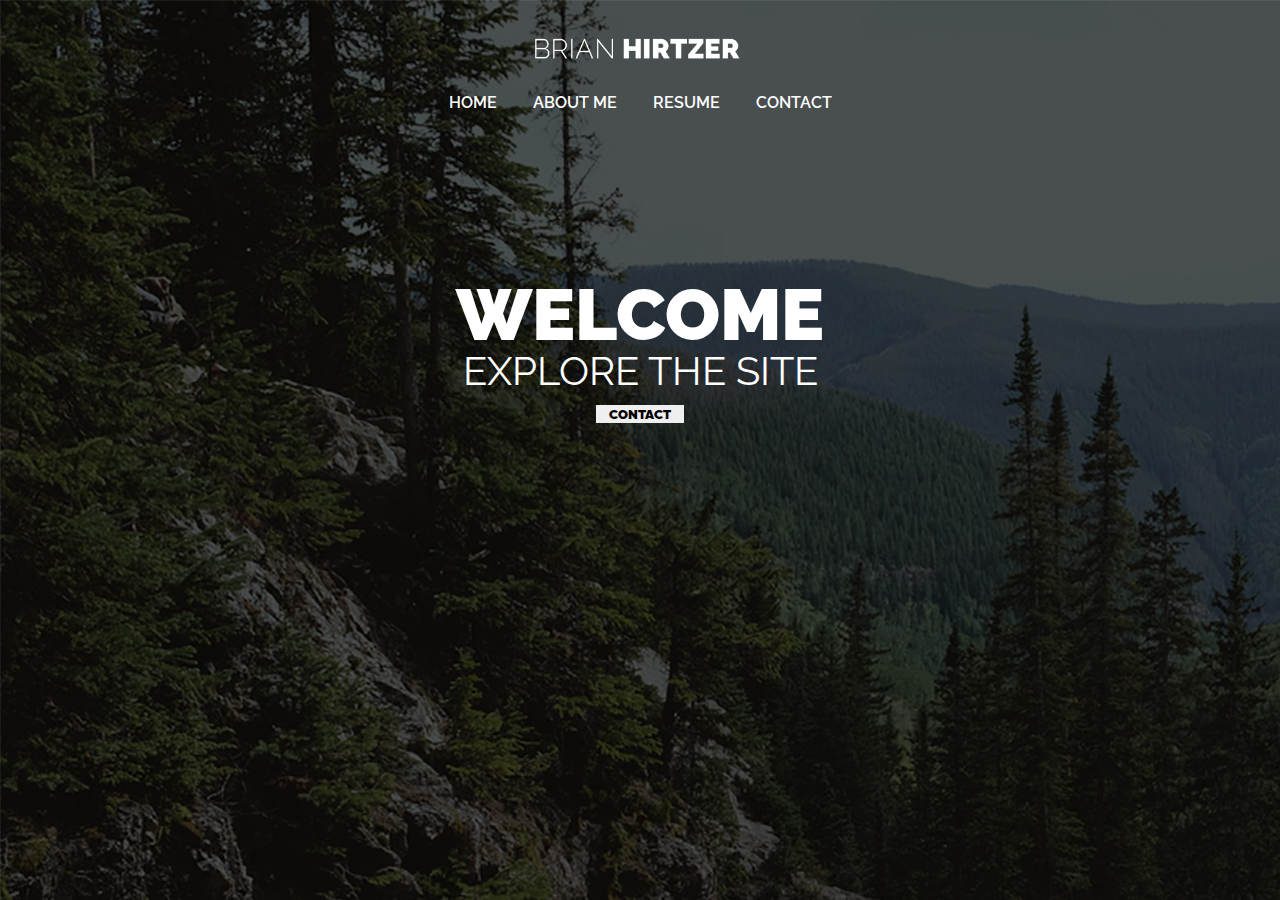
<file: index.html>
<!DOCTYPE html>
<html lang="en">
<link rel="stylesheet" href="style.css" />
<head>
	<!-- Final Project Page 1
		 Author: Brian Hirtzer
		 Date: 12/08/2018
	-->
		<link href="https://fonts.googleapis.com/css?family=Raleway:400,500,600,700,800,900" rel="stylesheet">
		<meta charset="UTF-8" />
		<title>Brian Hirtzer</title>
</head>
<body background="brian-bg-img.jpg">
	<div id="home" class="page">
		<!-- === Start Mast Head === -->
		<header class="masthead" class="banner">
			<a href="#home"><img class="resize" src="brian-logo1.png"/></a>
			<nav role="navigation">
			<div class="nav">
				<a href="#home">HOME</a>
				<a href="aboutme.html">ABOUT ME</a>
				<a href="resume.html">RESUME</a>
				<a href="mailto:bhirtzer@gmail.com">CONTACT</a></small>
			</div>
			</nav>
		</header>
		<!-- end masthead -->
		
		<div class="container1">
		<!-- === START MAIN === -->
		<main role="main">
			<article>
				<h1>WELCOME</h1>
				<h3>EXPLORE THE SITE</h3>	
				<button class="button"><a href="mailto:bhirtzer@gmail.com">CONTACT</a></button>
			</article>
		</main>
		<!-- end main -->

		

		
		</div>
</body>
</html>
</file>
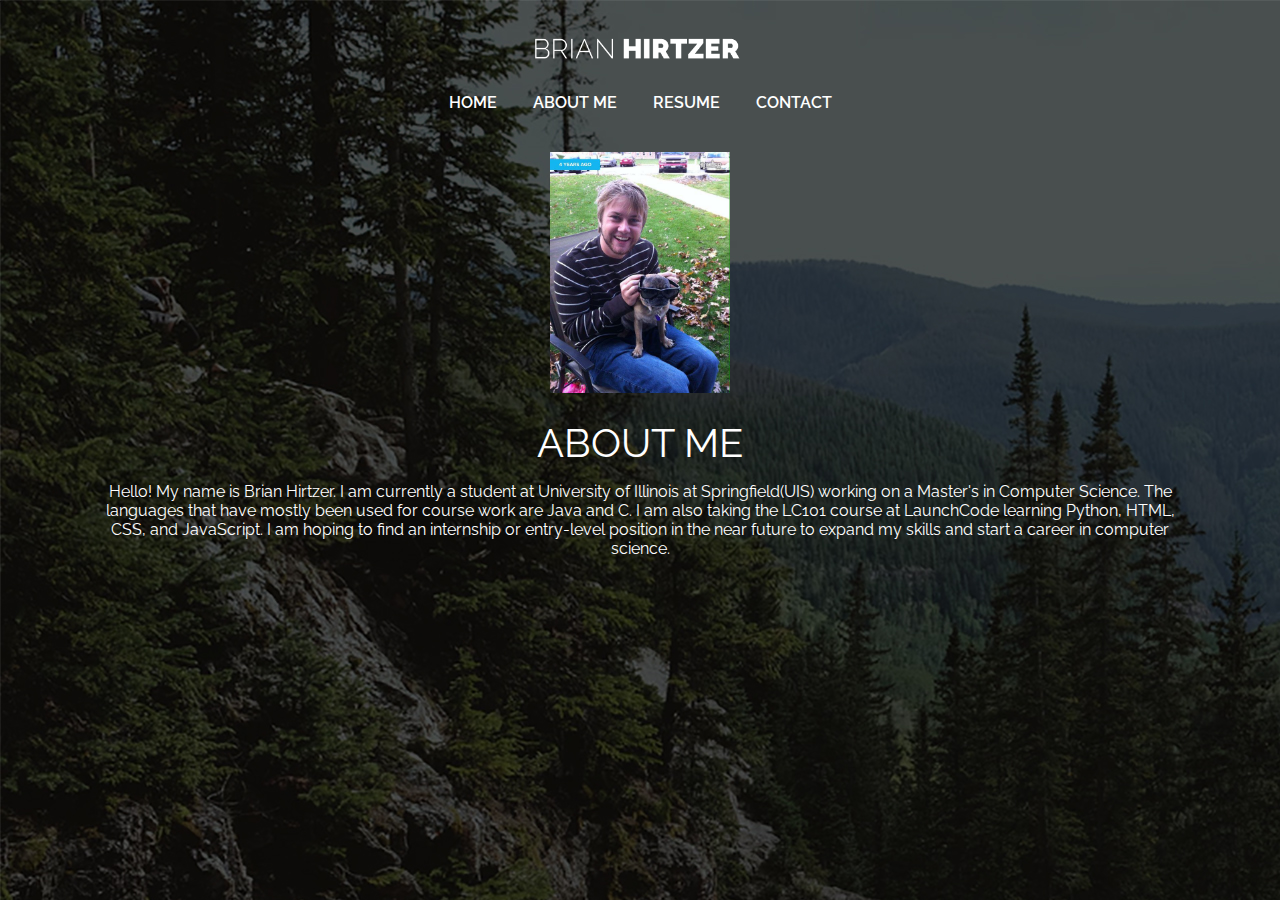
<file: aboutme.html>
<!DOCTYPE html>
<html lang="en">
<link rel="stylesheet" href="style.css" />
<head>
	<!-- Final Project Page 2
		 Author: Brian Hirtzer
		 Date: 12/08/2018
	-->
		<link href="https://fonts.googleapis.com/css?family=Raleway:400,500,600,700,800,900" rel="stylesheet">
		<meta charset="UTF-8" />
		<title>Brian Hirtzer</title>
</head>
<body background="brian-bg-img.jpg">
	<div id="index.html" class="page">
		<!-- === Start Mast Head === -->
		<header class="masthead" class="banner">
			<a href="index.html"><img class="resize" src="brian-logo1.png"/></a>
			<nav role="navigation">
			<div class="nav">
				<a href="index.html">HOME</a>
				<a href="aboutme.html">ABOUT ME</a>
				<a href="resume.html">RESUME</a>
				<a href="mailto:bhirtzer@gmail.com">CONTACT</a></small>
			</div>
			</nav>
		</header>
		<!-- end masthead -->
		
		<div>
		<!-- === START MAIN === -->
		<main role="main">
			<article class="container2">
				<img class="resize1" src="BRI6.jpg">
				<h3>ABOUT ME</h3>	
				<p>Hello! My name is Brian Hirtzer.  I am currently a student at University of Illinois at Springfield(UIS)
				working on a Master's in Computer Science.  The languages that have mostly been used for course work
				are Java and C.  I am also taking the LC101 course at LaunchCode learning Python, HTML, CSS, and JavaScript.  
				I am hoping to find an internship or entry-level position in the near future to expand my skills and start a 
				career in computer science.</p>					
			</article>
		</main>
		<!-- end main -->

		

		
		</div>
</body>
</html>
</file>
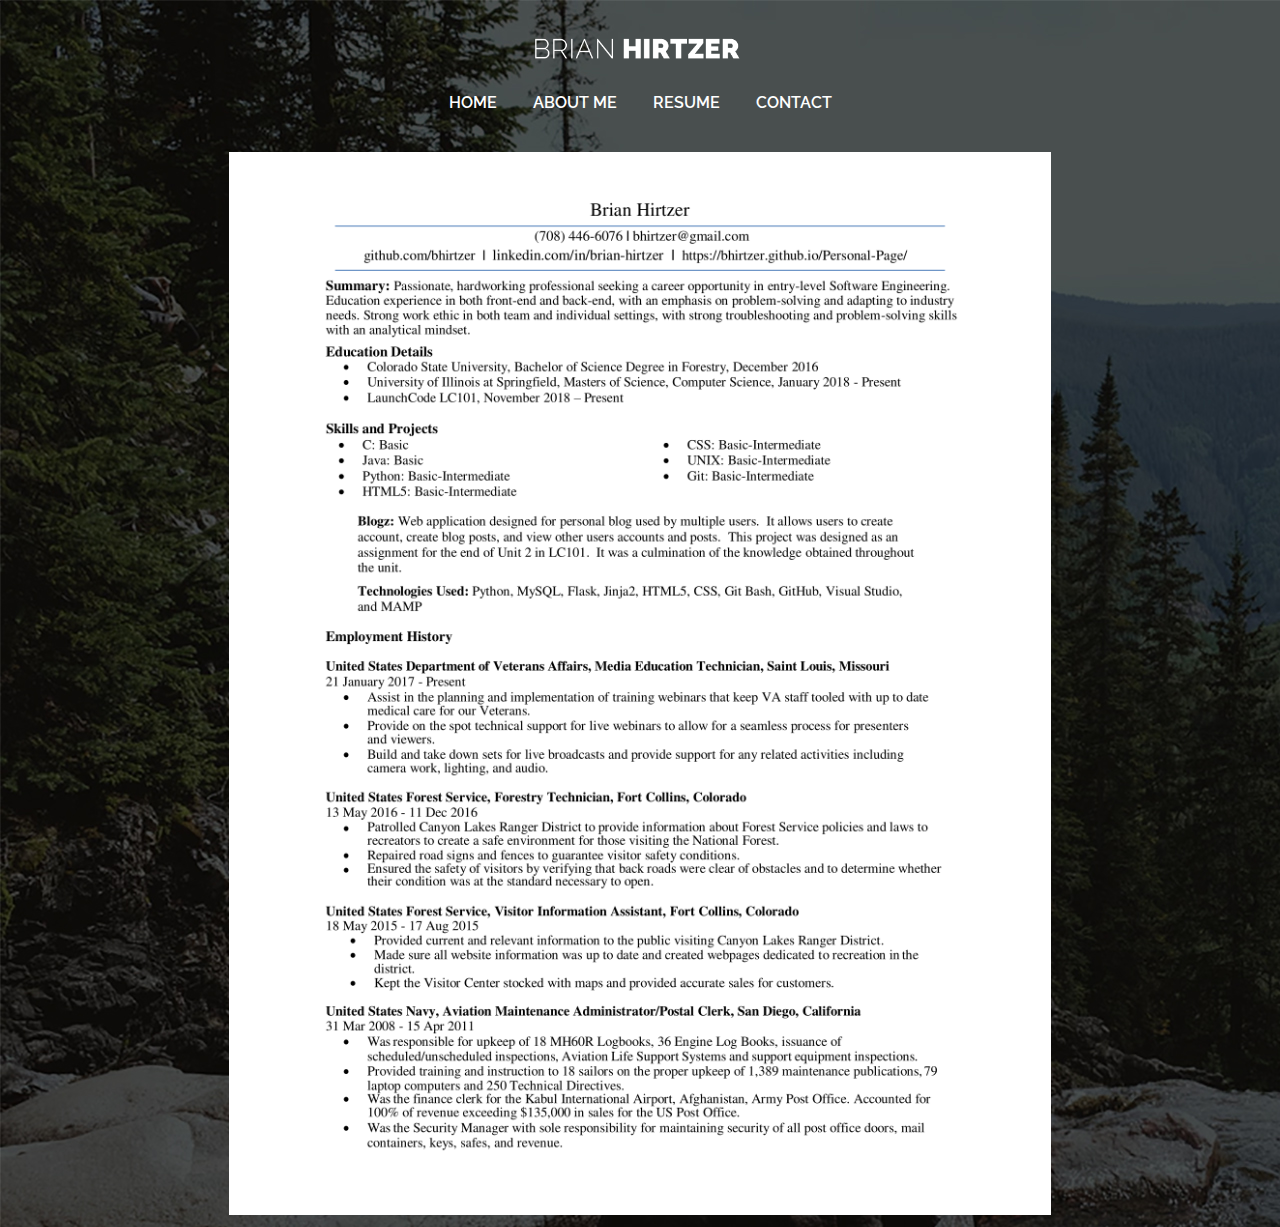
<file: resume.html>
<!DOCTYPE html>
<html lang="en">
<link rel="stylesheet" href="style.css" />
<head>
	<!-- Final Project Page 3
		 Author: Brian Hirtzer
		 Date: 12/08/2018
	-->
		<link href="https://fonts.googleapis.com/css?family=Raleway:400,500,600,700,800,900" rel="stylesheet">
		<meta charset="UTF-8" />
		<title>Brian Hirtzer</title>
</head>
<body background="brian-bg-img.jpg">
	<div id="index.html" class="page">
		<!-- === Start Mast Head === -->
		<header class="masthead" class="banner">
			<a href="index.html"><img class="resize" src="brian-logo1.png"/></a>
			<nav role="navigation">
			<div class="nav">
				<a href="index.html">HOME</a>
				<a href="aboutme.html">ABOUT ME</a>
				<a href="resume.html">RESUME</a>
				<a href="mailto:bhirtzer@gmail.com">CONTACT</a></small>
			</div>
			</nav>
		</header>
		<!-- end masthead -->
		
		<div class="container3">
		<!-- === START MAIN === -->
		<main role="main">
			<article>
				<img class="resume" src="Resume.png" alt="Resume">
			</article>
		</main>
		<!-- end main -->
		</div>
</body>
</html>
</file>
<file: style.css>
@charset "UTF-8";

body {
	padding-top: 0em;
	font-family: 'Raleway', sans-serif;
}

header {
	background-color: clear;
	padding-top: 1.5em;
	text-align: center;
	position: center;
}

.resize {
	transform: scale(0.60);
}

.resize1 {
	width: 180px;
	height: auto;
	padding-top: 2.5em;
	padding-bottom: 2em;
}

.banner {
	position: center-top;
	
}

.nav {
	background-color: clear;
	text-align: center;
	font-family: 'Raleway', sans-serif;
	padding-top: 1.5em;
	overflow: hidden;
	position: center;
}

.nav a {
	font-family: 'Raleway', sans-serif;
	float: center;
	padding: 1em;
	text-decoration: none;
	color: white;
	font-size: 1em;
	font-weight: 600;
	position: center;
}

.nav a:hover {
	background-color: grey;
}

header a{
	color: #FFF;
}

main {
	background-color: clear;
	font-family: 'Raleway', sans-serif;
	font-style: bold;
	color: white;
	text-align: center;
	position: center;
}

div.container1 {
	padding-top: 10em;
}

h1 {
	font-size: 72px;
	font-family: 'Raleway', sans-serif;
	font-weight: 900;
	text-align: relative;
	margin: 0;
}

h3 {
	font-size: 40px;
	font-family: 'Raleway', sans-serif;
	font-weight: 400;
	text-align: relative;
	margin-top: -10px;
	margin-bottom: 10px;
}

p {
	font-family: 'Raleway', sans-serif;
	text-align: relative;
	float: left-center;
	padding-right: 80px;
	padding-left: 80px;
	
}

div.container2 {
	width: 80%;
	height: 80%;
	margin: none;
	text-align: center;
	position: center;
}

div.container3 {
	padding-top: 2.5em;
	text-align: center;
	position: center;
}

.resume {
	max-width: 65%;
	max-height: 80%;
	text-align: center;
	
	padding: 0em;
	overflow: hidden;
}

.button {
	border: none;
	text-align: center;
	font-family: 'Raleway', sans-serif;
	font-weight: 900;
	padding-left: 1em;
	padding-right: 1em;
	margin: auto;
}
	
main a {
	float: center;	
	font-family: 'Raleway', sans-serif;
	text-decoration: none;
	color: black;	
	font-style: bold;
}
</file>
